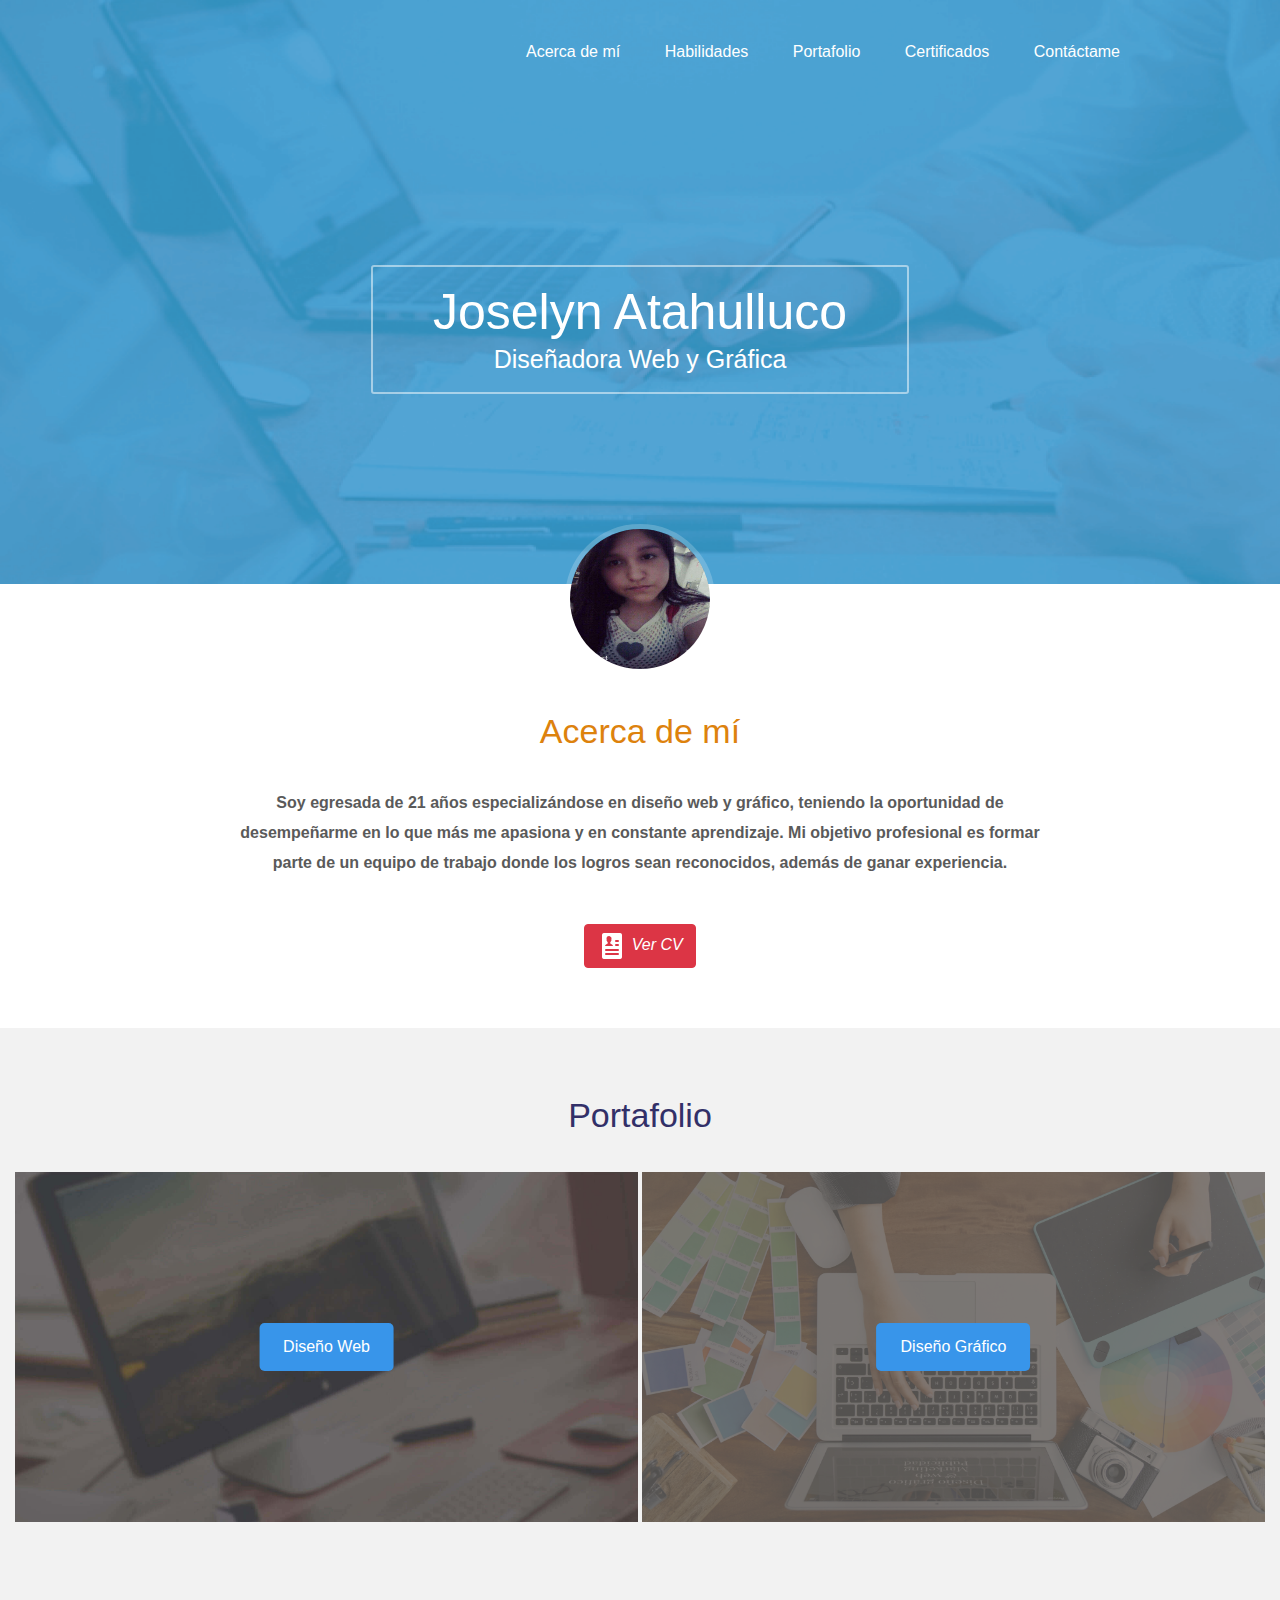
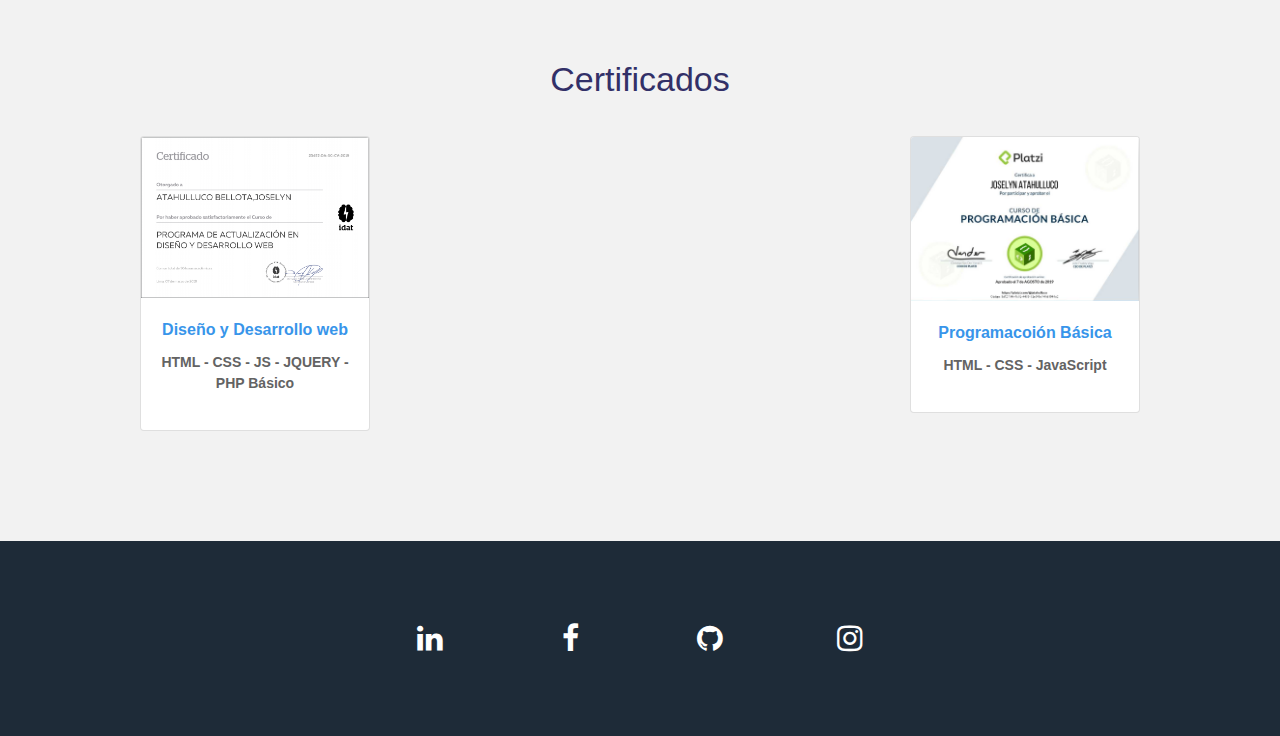
<file: index.html>
<!DOCTYPE html>
<html lang="es">

<head>
	<meta charset="UTF-8">
	<meta name="viewport" content="width=device-width, user-scalable=no,
	 initial-scale=1.0, maximum-scale=1.0, minimum-scale=1.0">
	<title>Joselyn Atahulluco</title>
	<link href="https://fonts.googleapis.com/css?family=Open+Sans:300,400,600,600i,700" rel="stylesheet">
	<link rel="stylesheet" href="css/normalize.css">
	<link rel="stylesheet" href="css/font-awesome.min.css">
	<link rel="stylesheet" href="css/estilos.css">
	<link rel="stylesheet" href="css/bootstrap.min.css">
</head>

<body>
	<header>
		<div class="contenedor">
			<nav class="menu">
				<a href="#acercade">Acerca de mí</a>
				<a href="#habilidades">Habilidades</a>
				<a href="#trabajos">Portafolio</a>
				<a href="#certificados">Certificados</a>
				<a href="#contacto">Contáctame</a>
			</nav>

			<div class="contenedor-texto">
				<div class="texto">
					<h1 class="nombre">Joselyn Atahulluco</h1>
					<h2 class="profesion">Diseñadora Web y Gráfica</h2>
				</div>
			</div>
		</div>
	</header>

	<!--Acerca de mi-->
	<section class="main">
		<section class="acerca-de" id="acercade">
			<div class="contenedor">
				<div class="foto">
					<img src="img/92.jpg" width="150" height="150" alt="Joselyn Atahulluco">
				</div>

				<div class="texto">
					<h3 class="titulo">Acerca de mí</h3>
					<p>Soy egresada de 21 años especializándose en diseño web y gráfico, teniendo la oportunidad de desempeñarme en lo
						que más me apasiona y en constante aprendizaje.
						Mi objetivo profesional es formar parte de un equipo de trabajo donde los logros sean reconocidos, además de
						ganar experiencia.</p>
					<br>
					<a class="btn btn-danger" href="document/joselyncv.pdf" role="button"><i> <img src="img/descarga.png" alt="CV">
							Ver CV </i></a>
				</div>
			</div>
		</section>
	</section>

	<!--Habilidades
	<section class="main">
		<section class="trabajos">
			<div class="contenedor">
				<div class="titulo" id="habilidades">
					<h3 class="titulo" id="trabajos">Habilidades</h3>
				</div>
				<figure>
					<img src="img/habilidad.PNG" alt="Gráfico">
				</figure>
		</section>
	</section>-->

	<!--Portafoliio-->
	<section class="main">
		<section class="trabajos">
			<div class="contenedor">
				<h3 class="titulo" id="trabajos">Portafolio</h3>
			</div>
			<div class="container col-xs-12 col-sm-6 col-md-6 col-lg-12 text-center">

				<div class="containere">
					<img src="img/diseñoweb.jpg" alt="diseño web">
					<a href="web.html"> <button class="btn">Diseño Web</button></a>
				</div>

				<div class="containere">
					<img src="img/diseñografico.png" alt="Diseño gráfico">
					<a href="grafico.html"> <button class="btn">Diseño Gráfico</button></a>
				</div>
			</div>

		</section>

		<!--Certificados-->
		<section class="trabajos">
			<div class="contenedor">
				<h3 class="titulo" id="certificados">Certificados</h3>
				<div class="contenedor-trabajos">
					<div class="trabajo">
						<div class="card">
							<a href="document/diseño-y-desarrollo-web.pdf" target="_blank">
								<img src="img/certificados/diseño-y-desarrollo.PNG" class="card-img-top" alt="Certificado de diseño y desarrollo web"></a>
							<div class="card-body descripcion">
								<p class="nombre">Diseño y Desarrollo web</p>
								<p class="categoria">HTML - CSS - JS - JQUERY - PHP Básico</p>
							</div>
						</div>
					</div>
					<div class="trabajo">
						<div class="card">
							<a href="https://platzi.com/@jatahulluco/curso/1050-programacion-basica/diploma/detalle/" target="_blank">
								<img src="img/certificados/basica.PNG" class="card-img-top" alt="Certificado de diseño y desarrollo web"></a>
							<div class="card-body descripcion">
								<p class="nombre">Programacoión Básica</p>
								<p class="categoria">HTML - CSS - JavaScript</p>
							</div>
						</div>
					</div>
				</div>
			</div>
		</section>
	</section>

	<!--Contacto-->
	<footer id="contacto">
		<section class="redes-sociales">
			<div class="contenedor">
				<a class="linkedin" href="https://www.linkedin.com/in/joselyn-luisa-atahulluco-bellota-43676a17a/"  target="_blank"><i class="fa fa-linkedin"></i></a>
				<a class="facebook" href="https://www.facebook.com/jossiatahulluco" target="_blank"><i class="fa fa-facebook"></i></a>
				<a class="github" href="https://github.com/JoselynAtahulluco" target="_blank"><i class="fa fa-github"></i></a>
				<a class="instagram" href="https://www.instagram.com/joselynluisa09/"><i class="fa fa-instagram"></i></a>
			</div>
		</section>
	</footer>
</body>

</html>
</file>
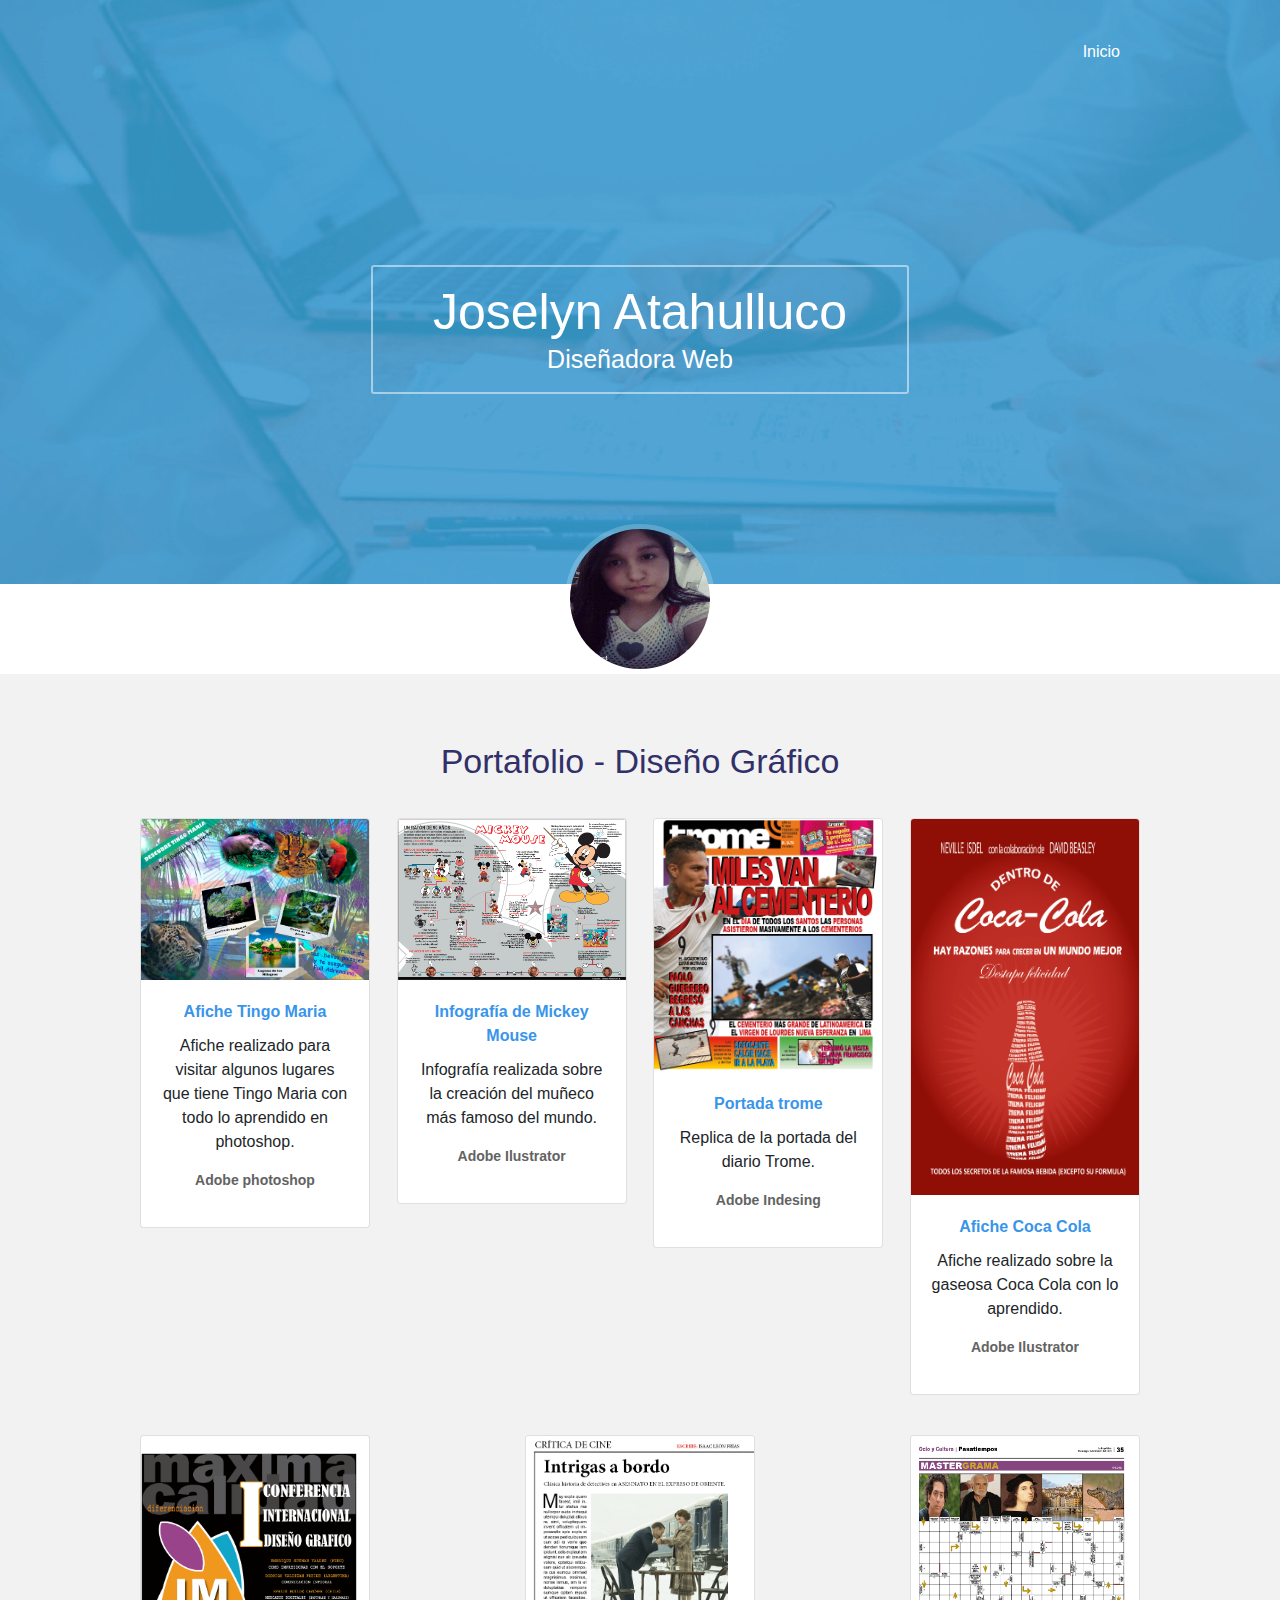
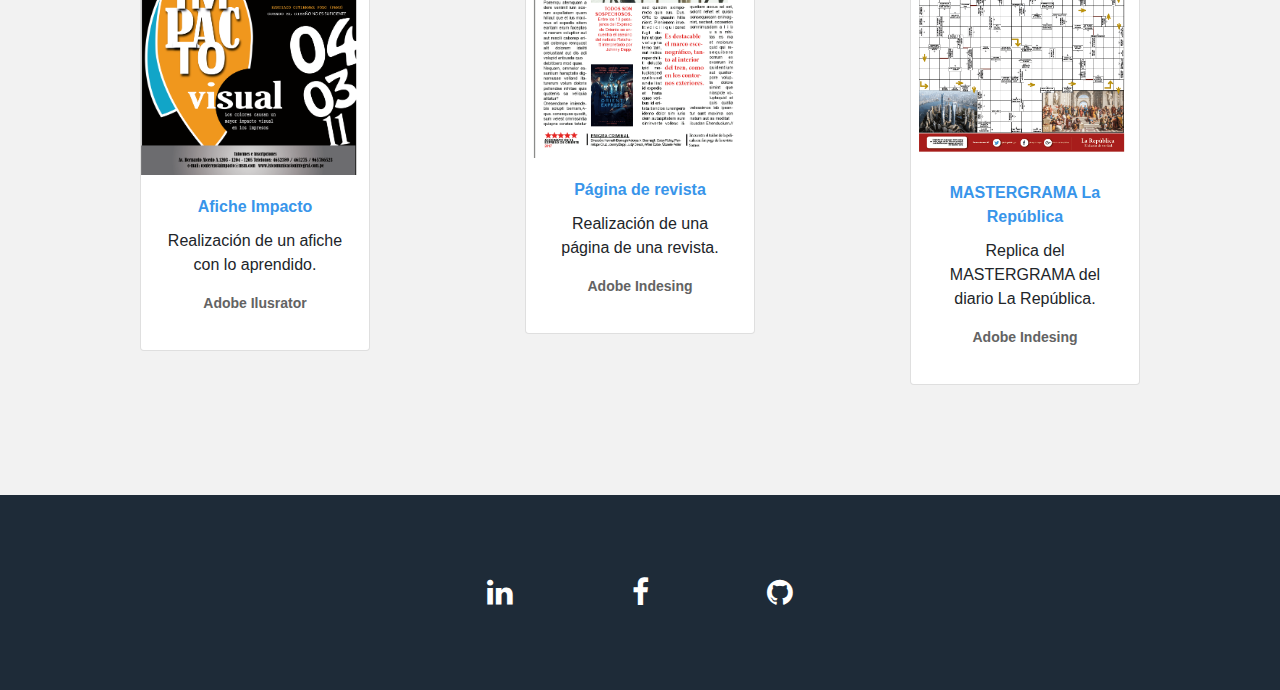
<file: grafico.html>
<!DOCTYPE html>
<html lang="es">

<head>
	<meta charset="UTF-8">
	<meta name="viewport" content="width=device-width, user-scalable=no,
         initial-scale=1.0, maximum-scale=1.0, minimum-scale=1.0">
	<title>Portafolio Gráfico</title>
	<link href="https://fonts.googleapis.com/css?family=Open+Sans:300,400,600,600i,700" rel="stylesheet">
	<link rel="stylesheet" href="css/normalize.css">
	<link rel="stylesheet" href="css/font-awesome.min.css">
	<link rel="stylesheet" href="css/estilos.css">
	<link rel="stylesheet" href="css/bootstrap.min.css">

</head>

<body>
	<header>
		<div class="contenedor">
				<nav class="menu">
						<a href="index.html">Inicio</a>
					</nav>
			<div class="contenedor-texto">
				<div class="texto">
					<h1 class="nombre">Joselyn Atahulluco</h1>
					<h2 class="profesion">Diseñadora Web</h2>
				</div>
			</div>
		</div>
	</header>

	<!--Acerca de mi-->
	<section class="main">
		<section class="acerca-de" id="acercade">
			<div class="contenedor">
				<div class="foto">
					<img src="img/92.jpg" width="150" height="150" alt="Joselyn Atahulluco">
				</div>
			</div>
		</section>
	</section>
	<!--Portafoliio-->
	<section class="main">
		<section class="trabajos">
			<div class="contenedor">
				<h3 class="titulo" id="certificados">Portafolio - Diseño Gráfico</h3>
				<div class="contenedor-trabajos">

                    <div class="trabajo">
                        <div class="card">
                            <a href="document/tingo.pdf"  target="_blank">
                                <img src="img/trabajos/tingomaria.jpg" class="card-img-top" alt="Afiche Tingo Maria"></a>
                            <div class="card-body descripcion">
								<p class="nombre">Afiche Tingo Maria</p>
								<p class="card-text">Afiche realizado para visitar algunos lugares que tiene Tingo Maria con todo lo aprendido en photoshop.</p>
								<p class="categoria">Adobe photoshop</p>
                            </div>
                        </div>
                    </div>
                    
                    <div class="trabajo">
                        <div class="card">
                            <a href="document/infografia.pdf" target="_blank">
                                <img src="img/trabajos/infografia.PNG" class="card-img-top" alt="Infografia Mickey Mouse"></a>
                            <div class="card-body descripcion">
								<p class="nombre">Infografía de Mickey Mouse</p>
								<p class="card-text">Infografía realizada sobre la creación del muñeco más famoso del mundo.</p>
								<p class="categoria"> Adobe Ilustrator</p>
                            </div>
                        </div>
                    </div>

					<div class="trabajo">
						<div class="card">
							<a href="document/portadaperiodico.pdf"  target="_blank">
								<img src="img/trabajos/portadaperiodico.png" class="card-img-top" alt="Portada trome"></a>
							<div class="card-body descripcion">
								<p class="nombre">Portada trome</p>
								<p class="card-text">Replica de la portada del diario Trome.</p>
								<p class="categoria">Adobe Indesing</p>
							</div>
						</div>
					</div>
							<div class="trabajo">
									<div class="card">
										<a href="document/cocacola.pdf">
											<img src="img/trabajos/cocacola.png" class="card-img-top" alt="Afiche Coca-Cola"></a>
										<div class="card-body descripcion">
											<p class="nombre">Afiche Coca Cola</p>
											<p class="card-text">Afiche realizado sobre la gaseosa Coca Cola con lo aprendido.</p>
											<p class="categoria">Adobe Ilustrator</p>
										</div>
									</div>
								</div>

								<div class="trabajo">
										<div class="card">
											<a href="document/impacto.pdf">
												<img src="img/trabajos/afiche.png" class="card-img-top" alt="Afiche Impacto"></a>
											<div class="card-body descripcion">
												<p class="nombre">Afiche Impacto</p>
												<p class="card-text">Realización de un afiche con lo aprendido.</p>
												<p class="categoria">Adobe Ilusrator</p>
											</div>
										</div>
									</div>
                                                  

                                        <div class="trabajo">
                                            <div class="card" >
                                                <a href="document/revista.pdf">
                                                    <img src="img/trabajos/revista.png" class="card-img-top" alt="Revista"></a>
                                                <div class="card-body descripcion">
													<p class="nombre">Página de revista</p>
													<p class="card-text">Realización de una página de una revista.</p>
                                                    <p class="categoria">Adobe Indesing</p>
                                                </div>
                                            </div>
                                        </div>

										<div class="trabajo">
												<div class="card">
													<a href="document/crucigrama.pdf">
														<img src="img/trabajos/crucigrama.png" class="card-img-top" alt="MASTERGRAMA La República"></a>
													<div class="card-body descripcion">
														<p class="nombre">MASTERGRAMA La República</p>
														<p class="card-text">Replica del MASTERGRAMA del diario La República.</p>
														<p class="categoria">Adobe Indesing</p>
													</div>
												</div>
											</div>

				</div>
			</div>
		</section>

		<!--Contacto-->
		<footer id="contacto">
			<section class="redes-sociales">
				<div class="contenedor">
					<a class="linkedin" href="https://www.linkedin.com/in/joselyn-luisa-atahulluco-bellota-43676a17a/"><i class="fa fa-linkedin"></i></a>
					<a class="facebook" href="https://www.facebook.com/jossiathullucobellota"><i class="fa fa-facebook"></i></a>
					<a class="github" href="https://github.com/JoselynAtahulluco"><i class="fa fa-github"></i></a>
					<!--<a class="instagram" href="https://www.instagram.com/joselynluisa09/"><i class="fa fa-instagram"></i></a>-->
				</div>
			</section>
		</footer>
</body>

</html>
</file>
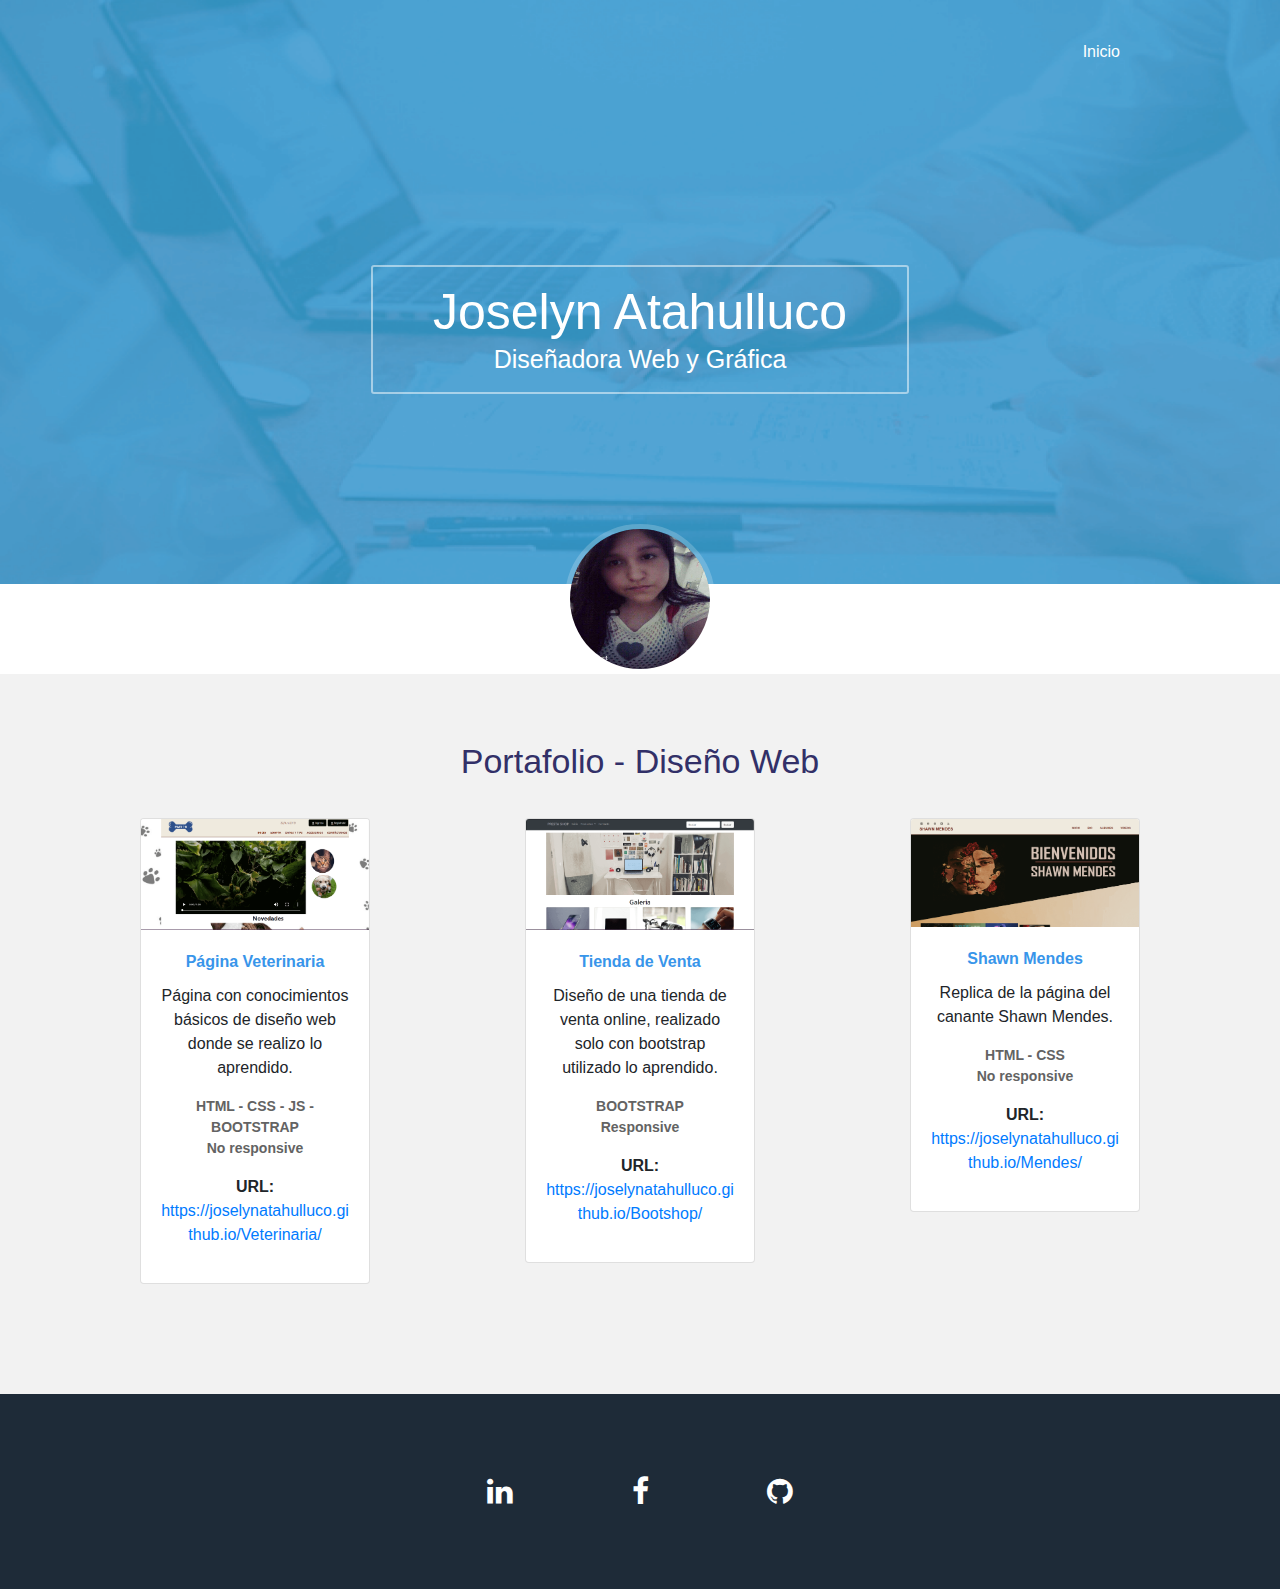
<file: web.html>
<!DOCTYPE html>
<html lang="es">

<head>
	<meta charset="UTF-8">
	<meta name="viewport" content="width=device-width, user-scalable=no,
         initial-scale=1.0, maximum-scale=1.0, minimum-scale=1.0">
	<title>Portafolio Gráfico</title>
	<link href="https://fonts.googleapis.com/css?family=Open+Sans:300,400,600,600i,700" rel="stylesheet">
	<link rel="stylesheet" href="css/normalize.css">
	<link rel="stylesheet" href="css/font-awesome.min.css">
	<link rel="stylesheet" href="css/estilos.css">
	<link rel="stylesheet" href="css/bootstrap.min.css">

</head>

<body>
	<header>
		<div class="contenedor">
			<nav class="menu">
				<a href="index.html">Inicio</a>
			</nav>
			<div class="contenedor-texto">
				<div class="texto">
					<h1 class="nombre">Joselyn Atahulluco</h1>
					<h2 class="profesion">Diseñadora Web y Gráfica</h2>
				</div>
			</div>
		</div>
	</header>

	<!--Acerca de mi-->
	<section class="main">
		<section class="acerca-de" id="acercade">
			<div class="contenedor">
				<div class="foto">
					<img src="img/92.jpg" width="150" height="150" alt="Carlos Arturo">
				</div>
			</div>
		</section>
	</section>
	<!--Portafoliio-->
	<section class="main">
		<section class="trabajos">
			<div class="contenedor">
				<h3 class="titulo" id="certificados">Portafolio - Diseño Web</h3>
				<div class="contenedor-trabajos">
					<div class="trabajo">
						<div class="card">
							<a href="https://joselynatahulluco.github.io/Veterinaria/">
								<img src="img/trabajos/pagina de mascotas.PNG" class="card-img-top"
									alt="Certificado de diseño y desarrollo web"></a>
							<div class="card-body descripcion">
								<p class="nombre">Página Veterinaria</p>
								<p class="card-text">Página con conocimientos básicos de diseño web donde se realizo lo
									aprendido.</p>
								<p class="categoria">HTML - CSS - JS - BOOTSTRAP
									<br> No responsive
								</p>
								<p class="ruta"> <b>URL:</b> <br>
									<a
										href="https://joselynatahulluco.github.io/Veterinaria/">https://joselynatahulluco.github.io/Veterinaria/</a>
								</p>
							</div>
						</div>
					</div>

					<div class="trabajo">
						<div class="card">
							<a href="https://joselynatahulluco.github.io/Bootshop/ ">
								<img src="img/trabajos/bootstrap.PNG" class="card-img-top"
									alt="Certificado de diseño y desarrollo web"></a>
							<div class="card-body descripcion">
								<p class="nombre">Tienda de Venta</p>
								<p class="card-text">Diseño de una tienda de venta online, realizado solo con bootstrap
									utilizado lo aprendido.</p>
								<p class="categoria"> BOOTSTRAP
									<br> Responsive
								</p>
								<p class="ruta"> <b>URL:</b>
									<a href="https://joselynatahulluco.github.io/Bootshop/"
										target="_blank">https://joselynatahulluco.github.io/Bootshop/</a>
									<br>
								</p>
							</div>
						</div>
					</div>

					<div class="trabajo">
						<div class="card">
							<a href="https://joselynatahulluco.github.io/Mendes/">
								<img src="img/trabajos/cantante.PNG" class="card-img-top"
									alt="Certificado de diseño y desarrollo web"></a>
							<div class="card-body descripcion">
								<p class="nombre">Shawn Mendes</p>
								<p class="card-text">Replica de la página del canante Shawn Mendes.</p>
								<p class="categoria">HTML - CSS
									<br> No responsive
								</p>
								<p class="ruta"> <b>URL:</b> <a href="https://joselynatahulluco.github.io/Mendes/">https://joselynatahulluco.github.io/Mendes/</a>
									<br>
								</p>
							</div>
						</div>
					</div>
					<!--
							<div class="trabajo">
									<div class="card">
										<a href="#">
											<img src="" class="card-img-top" alt="Certificado de diseño y desarrollo web"></a>
										<div class="card-body descripcion">
											<p class="nombre">Sistema educativo</p>
											<p class="card-text">Este pequeño sistema de educación es resultado de la aprendido en PHP.</p>
											<p class="categoria">HTML - CSS - JS - BOOTSTRAP
												<br> No responsive
											</p>
											<p class="ruta"> <b>URL:</b>  <br>
												</p>
										</div>
									</div>
								</div>
								-->
				</div>
			</div>
		</section>

		<!--Contacto-->
		<footer id="contacto">
			<section class="redes-sociales">
				<div class="contenedor">
					<a class="linkedin"
						href="https://www.linkedin.com/in/joselyn-luisa-atahulluco-bellota-43676a17a/"><i
							class="fa fa-linkedin"></i></a>
					<a class="facebook" href="https://www.facebook.com/jossiathullucobellota"><i
							class="fa fa-facebook"></i></a>
					<a class="github" href="https://github.com/JoselynAtahulluco"><i class="fa fa-github"></i></a>
					<!--<a class="instagram" href="https://www.instagram.com/joselynluisa09/"><i class="fa fa-instagram"></i></a>-->
				</div>
			</section>
		</footer>
</body>

</html>
</file>
<file: css/estilos.css>
* {
	-webkit-box-sizing: border-box;
	-moz-box-sizing: border-box;
	box-sizing: border-box;
}

body {
	background: #fff;
	font-family: "Open Sans", Sans-serif;
	font-size: 16px;
}

.contenedor {
	width: 90%;
	max-width: 1000px;
	margin: auto;
	overflow: hidden;
}

/* ----- ----- HEADER ----- ----- */
header {
	background: url('../img/bg3.png') #49a3d6;
	background-repeat: no-repeat;
	background-position: center;
	background-size: cover;
	max-height: 600px;
}

header .menu {
	margin: 40px 0;
	text-align: right;
}

header .menu a {
	margin: 0 20px;
	color: #fff;
	padding-bottom: 9px;
	display: inline-block;
	text-decoration: none;
	border-bottom: 2px solid transparent;
	font-size: 1em;
}

header .menu a:hover {
	border-bottom:2px solid #fff;
}

header .contenedor-texto {
	display: flex;
	justify-content:center;
	align-content:center;
	margin: 190px 0;
}

header .contenedor-texto .texto {
	border:2px solid rgba(255,255,255,0.5);
	border-radius: 3px;
	display: inline-block;
	text-align: center;
	padding: 20px 60px;
}

header .contenedor-texto .texto h1,
header .contenedor-texto .texto h2 {
	color: #fff;
	font-weight: 300;
	margin: 0;
}

header .contenedor-texto .texto .nombre {
	margin-bottom: 10px;
	font-size: 50px;
	line-height: 50px;
}

header .contenedor-texto .texto .profesion {
	font-size: 25px;
	line-height: 25px;
}

/* ----- ----- MAIN ----- ----- */
.main .contenedor {
	overflow: visible;
}

.main .acerca-de {
	text-align: center;
}

.main .acerca-de .foto {
	margin-top: -60px;
}

.main .acerca-de .foto img {
	vertical-align: top;
	border-radius: 50%;
	border: 5px solid rgba(255,255,255,0.2);
}

.main .acerca-de .texto {
	color: #5a5a5a;
	font-weight: 600;
	font-size: 1em;
	line-height: 30px;
	width: 80%;
	margin: 40px auto 60px auto;
}

.main .acerca-de .texto .titulo {
	font-size: 34px;
	line-height: 34px;
	margin-bottom: 40px;
	font-weight: 300;
	color: #dd820d;
	text-align: center;
}

.main .acerca-de .texto .bold {
	color: #3895ea;
	text-decoration: underline;
}

.main .trabajos {
	background: #f2f2f2;
	padding: 70px 0;
}

.main .trabajos .contenedor {
	overflow: hidden;
}

.main .trabajos .titulo {
	font-size: 34px;
	line-height: 34px;
	margin-bottom: 40px;
	font-weight: 300;
	color: #323068;
	text-align: center;
}

.main .trabajos .contenedor-trabajos {
	display: flex;
	flex-direction:row;
	flex-wrap:wrap;
	justify-content:space-between;
}

.main .trabajos .contenedor-trabajos .trabajo{
	width: 23%;
	margin-bottom: 40px;
}

.main .trabajos .contenedor-trabajos .trabajo .descripcion {
	text-align: center;
}

.main .trabajos .contenedor-trabajos .trabajo .descripcion .nombre {
	font-weight: 700;
	color: #3895ea;
	margin-bottom: 10px;
}

.main .trabajos .contenedor-trabajos .trabajo .descripcion .categoria {
	font-size: 14px;
	color:#636363;
	font-weight: bold;
}

/* Containere */
.containere {
	position: relative;
	width: 49.8%;
	display: inline-block;
	justify-content:center;
  }
  
  /* Make the image responsive */
  .containere img {
	width: 100%;
	height: auto;
  }
  
  /* Style the button and place it in the middle of the container/image */
  .containere .btn {
	position: absolute;
	top: 50%;
	left: 50%;
	transform: translate(-50%, -50%);
	-ms-transform: translate(-50%, -50%);
	background-color: #3895ea;
	color: white;
	font-size: 16px;
	padding: 12px 24px;
	border: none;
	cursor: pointer;
	border-radius: 5px;
  }
  
  .containere .btn:hover {
	background-color: #3b5998;
	color: white;
  }
/*Habilidades*/
figure{
	text-align: center;
}
figure img{
	width:80%;
}
/* ----- ----- FOOTER ----- ----- */
footer .contacto {
	background: #44617e;
	padding: 30px 0;
}

footer .contacto .titulo {
	font-size: 34px;
	line-height: 30px;
	margin-bottom: 30px;
	font-weight: 300;
	color: #3895ea;
	text-align: center;
}

footer .contacto label {
	color: white;
}

footer .redes-sociales {
	background: #1e2b38;
	padding: 60px 0;
}

footer .redes-sociales .contenedor {
	display: flex;
	justify-content:center;
}

footer .redes-sociales a {
	color: #fff;
	text-align: center;
	width: 100px;
	display: block;
	padding: 15px 0;
	border-radius: 3px;
	font-size: 30px;
	margin: 0 20px;
}

footer .redes-sociales .linkedin:hover {	background: #1da1f2; }
footer .redes-sociales .facebook:hover { background: #3b5998; }
footer .redes-sociales .github:hover { background: #666666; }
footer .redes-sociales .instagram:hover { background: #bd236b; }
/* ----- ----- MEDIA QUERIES ----- ----- */
@media screen and (max-width: 800px) {
	header .menu {
		text-align: center;
	}

	.main .trabajos .contenedor-trabajos .trabajo {
		width: 50%;
	}
}

@media screen and (max-width: 500px) {
	header .contenedor-texto .texto .nombre {
		font-size: 35px;
	}

	header .contenedor-texto .texto .profesion {
		font-size: 18px;
	}

	footer .redes-sociales .contenedor {
		flex-wrap:wrap;
		padding: 20px 0;
	}
}
</file>
